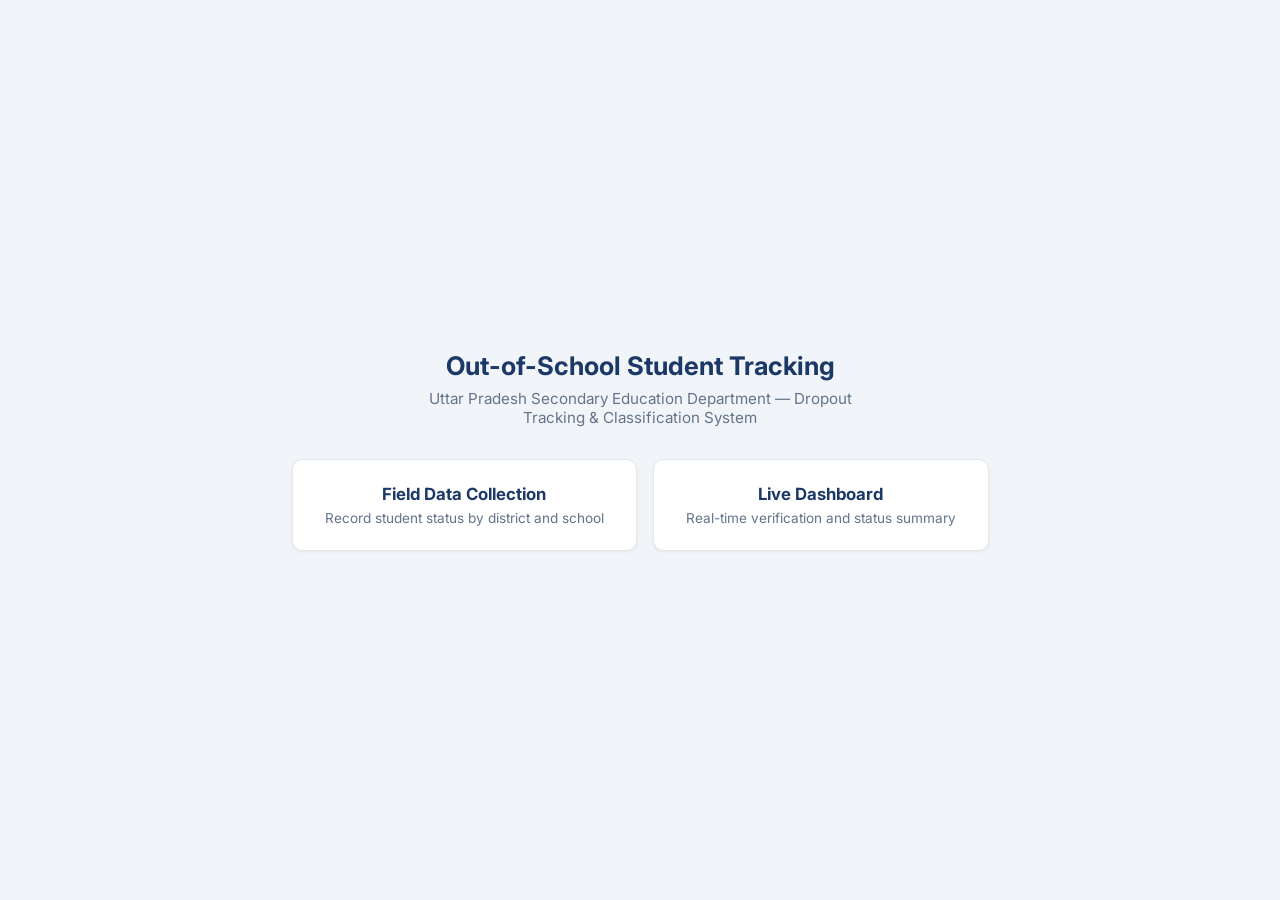
<file: index.html>
<!DOCTYPE html>
<html lang="en">
<head>
  <meta charset="UTF-8">
  <meta name="viewport" content="width=device-width, initial-scale=1.0">
  <title>Out-of-School Student Tracking — UP Education Dept.</title>
  <link rel="preconnect" href="https://fonts.googleapis.com">
  <link rel="preconnect" href="https://fonts.gstatic.com" crossorigin>
  <link href="https://fonts.googleapis.com/css2?family=Inter:wght@400;500;600;700&display=swap" rel="stylesheet">
  <style>
    :root {
      --navy: #1c3866; --navy-dark: #142845; --bg: #f1f5f9; --card: #ffffff;
      --border: rgba(15,23,42,0.1); --text: #0f172a; --muted: #64748b;
    }
    * { box-sizing: border-box; margin: 0; padding: 0; }
    body {
      font-family: 'Inter', system-ui, -apple-system, sans-serif;
      background: var(--bg); color: var(--text);
      min-height: 100vh; display: flex; flex-direction: column;
      align-items: center; justify-content: center; padding: 24px;
      text-align: center;
    }
    h1 { font-size: 1.6rem; color: var(--navy); margin-bottom: 8px; }
    p.sub { color: var(--muted); font-size: 0.95rem; max-width: 480px; margin-bottom: 32px; }
    .links { display: flex; gap: 16px; flex-wrap: wrap; justify-content: center; }
    .link-card {
      background: var(--card); border: 1px solid var(--border); border-radius: 10px;
      padding: 24px 32px; min-width: 200px; text-decoration: none; color: var(--text);
      box-shadow: 0 1px 3px rgba(15,23,42,0.06); transition: transform 0.15s, box-shadow 0.15s;
    }
    .link-card:hover { transform: translateY(-2px); box-shadow: 0 4px 12px rgba(15,23,42,0.1); }
    .link-card .title { font-weight: 700; color: var(--navy); font-size: 1.05rem; margin-bottom: 6px; }
    .link-card .desc { font-size: 0.85rem; color: var(--muted); }
  </style>
</head>
<body>
  <h1>Out-of-School Student Tracking</h1>
  <p class="sub">Uttar Pradesh Secondary Education Department — Dropout Tracking & Classification System</p>
  <div class="links">
    <a class="link-card" href="/collect/">
      <div class="title">Field Data Collection</div>
      <div class="desc">Record student status by district and school</div>
    </a>
    <a class="link-card" href="/dashboard/">
      <div class="title">Live Dashboard</div>
      <div class="desc">Real-time verification and status summary</div>
    </a>
  </div>
</body>
</html>
</file>
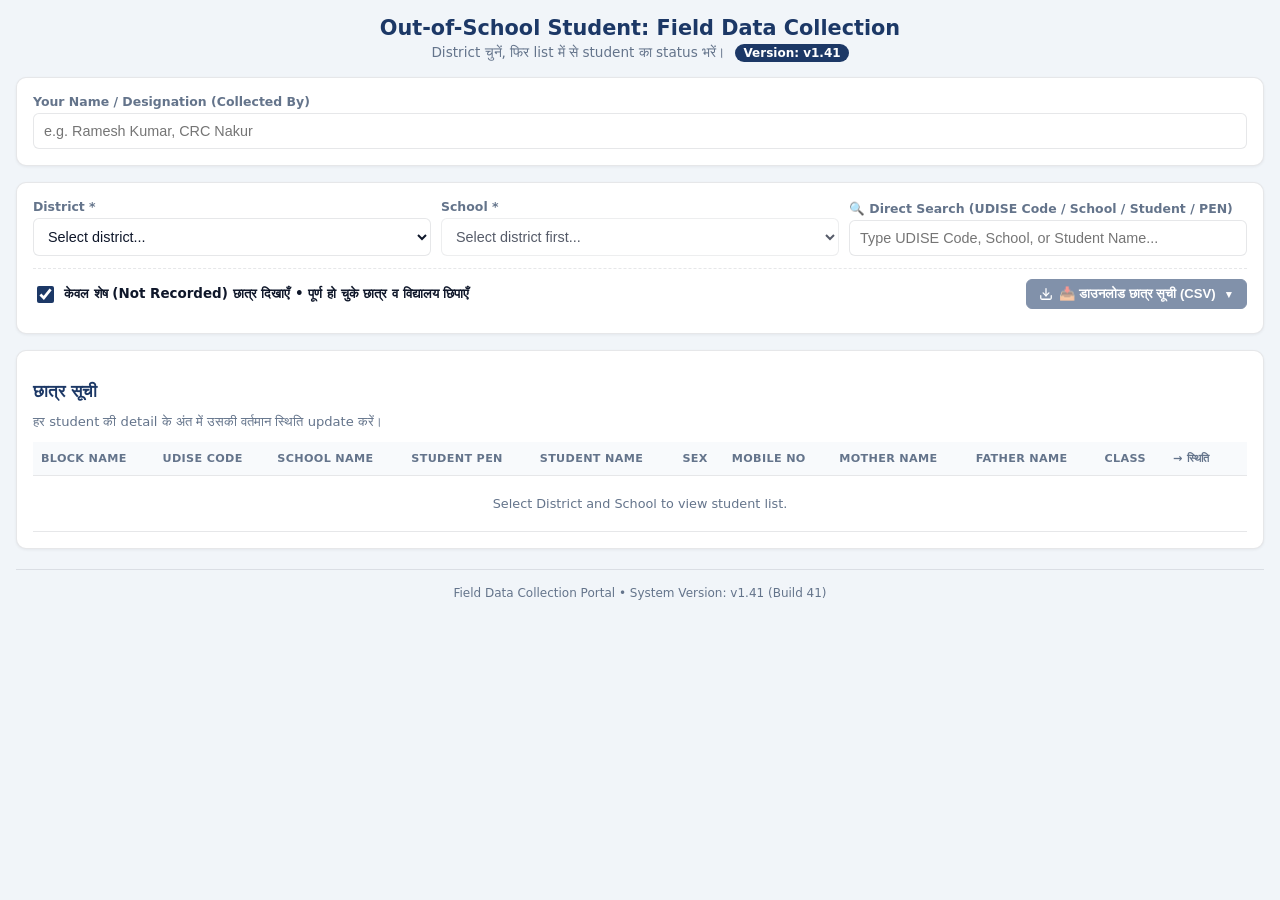
<file: collect/index.html>
<!DOCTYPE html>
<html lang="en">
<head>
  <meta charset="UTF-8">
  <meta name="viewport" content="width=device-width, initial-scale=1.0">
  <title>Field Data Collection (v1.38)</title>
  <style>
    :root {
      --navy: #1c3866; --navy-dark: #142845; --green: #16a34a; --red: #dc2626;
      --orange: #ea580c; --gray: #64748b; --bg: #f1f5f9; --card: #ffffff;
      --border: rgba(15,23,42,0.1); --text: #0f172a; --muted: #64748b;
    }
    * { box-sizing: border-box; }
    body {
      font-family: system-ui, -apple-system, 'Segoe UI', sans-serif;
      background: var(--bg); color: var(--text); margin: 0; padding: 16px;
    }
    .page-header { text-align: center; margin-bottom: 16px; }
    .table-title { font-size: 1.05rem; font-weight: 700; color: var(--navy); margin-bottom: 4px; }
    .table-instruction { font-size: 0.82rem; color: var(--muted); margin-bottom: 12px; }
    h1 { font-size: 1.3rem; margin: 0 0 4px; color: var(--navy); }
    p.sub { color: var(--muted); margin: 0; font-size: 0.85rem; }

    .card {
      background: var(--card); border: 1px solid var(--border); border-radius: 10px;
      padding: 16px; margin-bottom: 16px; box-shadow: 0 1px 3px rgba(15,23,42,0.06);
    }
    .filters { display: flex; flex-wrap: wrap; gap: 10px; align-items: flex-end; }
    .field { display: flex; flex-direction: column; gap: 4px; flex: 1; min-width: 160px; }
    .field label { font-size: 0.78rem; font-weight: 600; color: var(--muted); }
    select, input[type=text], textarea {
      padding: 9px 10px; border: 1px solid var(--border); border-radius: 6px;
      font-size: 0.9rem; background: #fff; color: var(--text); width: 100%;
    }
    button {
      padding: 9px 16px; border: none; border-radius: 6px; font-size: 0.85rem;
      font-weight: 600; cursor: pointer; background: var(--navy); color: #fff;
    }
    button:hover { background: var(--navy-dark); }
    button.secondary { background: #e2e8f0; color: var(--text); }
    button.secondary:hover { background: #cbd5e1; }
    button:disabled { opacity: 0.5; cursor: not-allowed; }
    .btn-spinner {
      display: inline-block; width: 13px; height: 13px; margin-right: 6px;
      border: 2px solid rgba(255,255,255,0.4); border-top-color: #fff;
      border-radius: 50%; vertical-align: -2px;
      animation: spin 0.7s linear infinite;
    }
    @keyframes spin { to { transform: rotate(360deg); } }
    #saveBtn.success { background: var(--green); }

    table { width: 100%; border-collapse: collapse; font-size: 0.8rem; white-space: nowrap; }
    .col-school {
      max-width: 160px; overflow: hidden; text-overflow: ellipsis; white-space: nowrap;
    }
    td.col-school { max-width: 160px; overflow: hidden; text-overflow: ellipsis; white-space: nowrap; }
    thead th {
      text-align: left; padding: 10px 8px; background: #f8fafc; color: var(--muted);
      border-bottom: 1px solid var(--border); position: sticky; top: 0;
      font-size: 0.7rem; text-transform: uppercase; letter-spacing: 0.03em;
    }
    tbody td { padding: 9px 8px; border-bottom: 1px solid var(--border); vertical-align: middle; }
    tbody tr:hover td { background: #f8fafc; }
    .table-wrap { overflow-x: auto; max-height: 65vh; overflow-y: auto; }

    .badge { display: inline-block; padding: 3px 8px; border-radius: 4px; font-size: 0.72rem; font-weight: 600; }
    .badge-studying { background: rgba(22,163,74,0.12); color: #15803d; }
    .badge-notstudying { background: rgba(234,88,12,0.12); color: #c2410c; }
    .badge-deceased { background: rgba(220,38,38,0.12); color: #b91c1c; }
    .badge-none { background: rgba(100,116,139,0.12); color: #475569; }

    #status { font-size: 0.85rem; color: var(--muted); margin-top: 8px; }
    #status.error { color: var(--red); }

    #overlay {
      display: none; position: fixed; inset: 0; background: rgba(15,23,42,0.55);
      align-items: center; justify-content: center; z-index: 50; padding: 16px;
    }
    #overlay.show { display: flex; }
    #modal {
      background: #fff; border-radius: 10px; padding: 20px; width: 100%; max-width: 440px;
      max-height: 90vh; overflow-y: auto;
    }
    #modal h2 { font-size: 1.05rem; margin: 0 0 2px; }
    #modal .student-meta { font-size: 0.8rem; color: var(--muted); margin-bottom: 14px; }
    .q-group { margin-bottom: 14px; }
    .q-group > label.qlabel { display: block; font-size: 0.85rem; font-weight: 600; margin-bottom: 6px; }
    .radio-row { display: flex; flex-wrap: wrap; gap: 8px; }
    .radio-opt {
      border: 1px solid var(--border); border-radius: 6px; padding: 7px 12px;
      font-size: 0.82rem; cursor: pointer; user-select: none;
    }
    .radio-opt.selected { background: var(--navy); color: #fff; border-color: var(--navy); }
    .hidden { display: none !important; }
    .modal-actions { display: flex; gap: 8px; justify-content: flex-end; margin-top: 16px; }
    #modalError { color: var(--red); font-size: 0.8rem; margin-top: 6px; }

    #loadingOverlay {
      position: fixed; inset: 0; background: var(--bg); display: flex;
      flex-direction: column; align-items: center; justify-content: center; z-index: 100;
      gap: 12px; font-size: 0.95rem; color: var(--muted);
    }
    .spinner {
      width: 32px; height: 32px; border: 3px solid var(--border); border-top-color: var(--navy);
      border-radius: 50%; animation: spin 0.8s linear infinite;
    }
    @keyframes spin { to { transform: rotate(360deg); } }

    /* Save Loader & Success Modal Overlays */
    .popup-overlay {
      position: fixed; inset: 0; background: rgba(15,23,42,0.6); backdrop-filter: blur(3px);
      display: flex; align-items: center; justify-content: center; z-index: 200; padding: 16px;
    }
    .popup-card {
      background: #ffffff; border-radius: 14px; padding: 28px 24px; text-align: center;
      width: 100%; max-width: 360px; box-shadow: 0 10px 30px rgba(0,0,0,0.22);
      animation: popIn 0.25s cubic-bezier(0.175, 0.885, 0.32, 1.275);
    }
    @keyframes popIn {
      from { transform: scale(0.85); opacity: 0; }
      to { transform: scale(1); opacity: 1; }
    }
    .spinner-large {
      width: 46px; height: 46px; border: 4px solid #e2e8f0; border-top-color: var(--navy);
      border-radius: 50%; animation: spin 0.8s linear infinite; margin: 0 auto 16px;
    }
    .success-icon-wrap {
      width: 56px; height: 56px; background: rgba(22, 163, 74, 0.12); border-radius: 50%;
      display: flex; align-items: center; justify-content: center; margin: 0 auto 14px;
    }
    .checkmark-svg { width: 36px; height: 36px; stroke-width: 3; stroke: #16a34a; stroke-linecap: round; stroke-linejoin: round; }
    .checkmark-circle { stroke: #16a34a; stroke-width: 3; stroke-dasharray: 166; stroke-dashoffset: 166; animation: stroke 0.4s cubic-bezier(0.65, 0, 0.45, 1) forwards; }
    .checkmark-check { transform-origin: 50% 50%; stroke-dasharray: 48; stroke-dashoffset: 48; animation: stroke 0.3s cubic-bezier(0.65, 0, 0.45, 1) 0.3s forwards; }
    @keyframes stroke { 100% { stroke-dashoffset: 0; } }
    .popup-card h3 { font-size: 1.15rem; color: var(--navy); margin-bottom: 6px; font-weight: 700; }
    .popup-card p { font-size: 0.88rem; color: var(--muted); margin-bottom: 20px; line-height: 1.4; }
    .popup-btn {
      width: 100%; padding: 10px 16px; font-weight: 600; background: var(--green); color: #fff;
      border: none; border-radius: 8px; font-size: 0.9rem; cursor: pointer; transition: background 0.15s;
    }
    .popup-btn:hover { background: #15803d; }
  </style>
</head>
<body>

  <div id="loadingOverlay">
    <div class="spinner"></div>
    <div id="loadingText">Loading student list (one-time load, then instant)…</div>
  </div>

  <div class="page-header">
    <h1>Out-of-School Student: Field Data Collection</h1>
    <p class="sub">District चुनें, फिर list में से student का status भरें। <span class="badge-v136" style="background:#1c3866;color:#fff;font-size:0.75rem;font-weight:700;padding:2px 8px;border-radius:10px;margin-left:6px;">Version: v1.41</span><span id="pendingBadge" onclick="manualSyncPending()" style="display:none; background:#d97706; color:#fff; font-size:0.75rem; font-weight:700; padding:2px 10px; border-radius:10px; margin-left:6px; cursor:pointer;" title="Click to sync with Google Sheet now"></span></p>
  </div>

  <div class="card">
    <div class="filters">
      <div class="field">
        <label>Your Name / Designation (Collected By)</label>
        <input type="text" id="collectedBy" placeholder="e.g. Ramesh Kumar, CRC Nakur">
      </div>
    </div>
  </div>

  <div class="card">
    <div class="filters">
      <div class="field">
        <label>District *</label>
        <select id="districtSelect"><option value="">Loading...</option></select>
      </div>
      <div class="field">
        <label>School *</label>
        <select id="schoolSelect" disabled><option value="">Select district first...</option></select>
      </div>
      <div class="field" style="min-width: 240px;">
        <label>🔍 Direct Search (UDISE Code / School / Student / PEN)</label>
        <input type="text" id="quickSearchInput" placeholder="Type UDISE Code, School, or Student Name..." disabled>
      </div>
    </div>
    <div style="margin-top: 12px; padding-top: 10px; border-top: 1px dashed var(--border); display: flex; flex-wrap: wrap; align-items: center; justify-content: space-between; gap: 10px;">
      <label style="display: inline-flex; align-items: center; gap: 7px; font-size: 0.84rem; font-weight: 600; cursor: pointer; user-select: none;">
        <input type="checkbox" id="chkHideCompleted" checked style="width: 17px; height: 17px; accent-color: var(--navy); cursor: pointer;">
        <span>केवल शेष (Not Recorded) छात्र दिखाएँ &bull; पूर्ण हो चुके छात्र व विद्यालय छिपाएँ</span>
      </label>
      <div style="display: flex; align-items: center; gap: 12px; flex-wrap: wrap;">
        <div id="filterCounts" style="font-size: 0.78rem; color: var(--muted); font-weight: 600;"></div>
        <div class="download-dropdown" style="position: relative; display: inline-block;">
          <button type="button" id="btnDownload" onclick="toggleDownloadMenu(event)" disabled style="display: inline-flex; align-items: center; gap: 6px; padding: 6px 12px; font-size: 0.82rem; font-weight: 600; color: #fff; background: var(--navy); border: 1px solid var(--navy); border-radius: 6px; cursor: not-allowed; opacity: 0.55; transition: all 0.2s;" title="Select a district first to download student list">
            <svg width="14" height="14" viewBox="0 0 24 24" fill="none" stroke="currentColor" stroke-width="2.2" stroke-linecap="round" stroke-linejoin="round"><path d="M21 15v4a2 2 0 0 1-2 2H5a2 2 0 0 1-2-2v-4"></path><polyline points="7 10 12 15 17 10"></polyline><line x1="12" y1="15" x2="12" y2="3"></line></svg>
            <span>📥 डाउनलोड छात्र सूची (CSV)</span>
            <span style="font-size: 0.65rem; margin-left: 2px;">▼</span>
          </button>
          <div id="downloadMenu" style="display: none; position: absolute; right: 0; top: 100%; margin-top: 4px; background: #fff; border: 1px solid var(--border); border-radius: 8px; box-shadow: 0 10px 25px rgba(0,0,0,0.15); z-index: 100; min-width: 260px; overflow: hidden; padding: 4px 0;">
            <div onclick="downloadStudentsCsv('all')" style="padding: 10px 14px; font-size: 0.82rem; cursor: pointer; display: flex; align-items: center; gap: 10px; color: var(--text); transition: background 0.15s;" onmouseover="this.style.background='#f1f5f9'" onmouseout="this.style.background='transparent'">
              <span style="font-size: 1.1rem;">📑</span>
              <div>
                <div style="font-weight: 600;">सभी छात्र (All Students)</div>
                <div style="font-size: 0.7rem; color: var(--muted);">शेष (Pending) और पूर्ण (Completed) सभी रिकॉर्ड्स</div>
              </div>
            </div>
            <div onclick="downloadStudentsCsv('pending')" style="padding: 10px 14px; font-size: 0.82rem; cursor: pointer; display: flex; align-items: center; gap: 10px; color: var(--text); border-top: 1px solid #f1f5f9; transition: background 0.15s;" onmouseover="this.style.background='#f1f5f9'" onmouseout="this.style.background='transparent'">
              <span style="font-size: 1.1rem;">⏳</span>
              <div>
                <div style="font-weight: 600; color: #b45309;">केवल शेष छात्र (Pending Only)</div>
                <div style="font-size: 0.7rem; color: var(--muted);">जिनका अभी सर्वे नहीं हुआ है</div>
              </div>
            </div>
            <div onclick="downloadStudentsCsv('completed')" style="padding: 10px 14px; font-size: 0.82rem; cursor: pointer; display: flex; align-items: center; gap: 10px; color: var(--text); border-top: 1px solid #f1f5f9; transition: background 0.15s;" onmouseover="this.style.background='#f1f5f9'" onmouseout="this.style.background='transparent'">
              <span style="font-size: 1.1rem;">✅</span>
              <div>
                <div style="font-weight: 600; color: #15803d;">केवल पूर्ण छात्र (Completed Only)</div>
                <div style="font-size: 0.7rem; color: var(--muted);">जिनका सर्वे पूरा हो चुका है</div>
              </div>
            </div>
          </div>
        </div>
      </div>
    </div>
    <div id="status"></div>
  </div>

  <div class="card">
    <h2 class="table-title">छात्र सूची</h2>
    <p class="table-instruction">हर student की detail के अंत में उसकी वर्तमान स्थिति update करें।</p>
    <div class="table-wrap">
      <table>
        <thead>
          <tr>
            <th>Block Name</th><th>UDISE Code</th><th class="col-school">School Name</th>
            <th>Student PEN</th><th>Student Name</th><th>Sex</th><th>Mobile No</th>
            <th>Mother Name</th><th>Father Name</th>
            <th>Class</th>
            <th>→ स्थिति</th><th></th>
          </tr>
        </thead>
        <tbody id="tbody">
          <tr><td colspan="12" style="color:var(--muted);padding:20px;text-align:center;">Select District and School to view student list.</td></tr>
        </tbody>
      </table>
    </div>
  </div>

  <div id="overlay">
    <div id="modal">
      <h2 id="modalName"></h2>
      <div class="student-meta" id="modalMeta"></div>

      <div class="q-group">
        <label class="qlabel">क्या छात्र वर्तमान में पढ़ रहा है?</label>
        <div class="radio-row" id="q1">
          <div class="radio-opt" data-value="Studying">पढ़ रहा है</div>
          <div class="radio-opt" data-value="Not Studying">नहीं पढ़ रहा है</div>
        </div>
      </div>

      <div class="q-group hidden" id="q2group">
        <label class="qlabel">क्या छात्र आगे पढ़ने के लिए इच्छुक है?</label>
        <div class="radio-row" id="q2">
          <div class="radio-opt" data-value="Yes">हाँ</div>
          <div class="radio-opt" data-value="No">नहीं</div>
        </div>
      </div>

      <div class="q-group hidden" id="q3group">
        <label class="qlabel">अध्ययन का माध्यम</label>
        <div class="radio-row" id="q3">
          <div class="radio-opt" data-value="Regular">नियमित विद्यालय (Regular)</div>
          <div class="radio-opt" data-value="NIOS">NIOS (मुक्त विद्यालय)</div>
        </div>
      </div>

      <div class="q-group hidden" id="targetClassGroup">
        <label class="qlabel">किस कक्षा में प्रवेश लेना चाहते हैं? *</label>
        <div class="radio-row" id="targetClassRadios">
          <div class="radio-opt" data-value="9">कक्षा 9</div>
          <div class="radio-opt" data-value="10">कक्षा 10</div>
          <div class="radio-opt" data-value="11">कक्षा 11</div>
          <div class="radio-opt" data-value="12">कक्षा 12</div>
        </div>
      </div>

      <div class="q-group hidden" id="dobGroup">
        <label class="qlabel">छात्र की जन्म तिथि (DOB) <span style="font-size:0.78rem;font-weight:normal;color:var(--muted);">(वैकल्पिक / यदि उपलब्ध हो)</span></label>
        <input type="date" id="studentDob" style="width: 100%; padding: 8px 10px; border: 1px solid var(--border); border-radius: 6px; font-size: 0.88rem; box-sizing: border-box; background: #fff;">
      </div>

      <div class="q-group hidden" id="aadhaarGroup">
        <label class="qlabel">छात्र का आधार नंबर <span style="font-size:0.78rem;font-weight:normal;color:var(--muted);">(वैकल्पिक / यदि उपलब्ध हो)</span></label>
        <input type="text" id="studentAadhaar" maxlength="12" placeholder="12 अंकों का आधार नंबर (वैकल्पिक)" style="width: 100%; padding: 8px 10px; border: 1px solid var(--border); border-radius: 6px; font-size: 0.88rem; box-sizing: border-box; background: #fff;" oninput="this.value = this.value.replace(/[^0-9]/g, '').slice(0, 12)">
        <div style="font-size:0.75rem; color:var(--muted); margin-top:3px;">यदि आधार उपलब्ध हो तो 12 अंक भरें, अन्यथा खाली छोड़ दें।</div>
      </div>

      <div class="q-group hidden" id="q4group">
        <label class="qlabel">न पढ़ने का कारण</label>
        <select id="reasonSelect">
          <option value="">कारण चुनें...</option>
          <option value="Marriage">विवाह</option>
          <option value="Migrated for Labour/Work">मजदूरी/काम के लिए पलायन</option>
          <option value="Financial Problem">आर्थिक समस्या</option>
          <option value="Household / Domestic Responsibility">घरेलू जिम्मेदारी</option>
          <option value="Health / Medical Reason">स्वास्थ्य/चिकित्सा कारण</option>
          <option value="Admission Not Taken / TC Issue">प्रवेश नहीं लिया / टीसी समस्या</option>
          <option value="Not Interested">रुचि नहीं है</option>
          <option value="Death">मृत्यु हो गई</option>
          <option value="Other">अन्य</option>
        </select>
      </div>

      <div class="q-group">
        <label class="qlabel">टिप्पणी (वैकल्पिक)</label>
        <textarea id="remarksBox" rows="2"></textarea>
      </div>

      <div id="modalError"></div>
      <div class="modal-actions">
        <button class="secondary" onclick="closeModal()">रद्द करें</button>
        <button onclick="saveEntry()" id="saveBtn">सहेजें</button>
      </div>
    </div>
  </div>

  <!-- Saving Loader Screen Overlay -->
  <div id="saveLoaderOverlay" class="popup-overlay hidden">
    <div class="popup-card">
      <div class="spinner-large"></div>
      <h3 id="saveLoaderTitle">सहेजा जा रहा है...</h3>
      <p id="saveLoaderSub">कृपया प्रतीक्षा करें, Google Sheets में डाटा अपडेट हो रहा है</p>
    </div>
  </div>

  <!-- Success Popup Modal Overlay -->
  <div id="successPopupOverlay" class="popup-overlay hidden">
    <div class="popup-card">
      <div class="success-icon-wrap">
        <svg class="checkmark-svg" viewBox="0 0 52 52">
          <circle class="checkmark-circle" cx="26" cy="26" r="23" fill="none"/>
          <path class="checkmark-check" fill="none" d="M14.1 27.2l7.1 7.2 16.7-16.8"/>
        </svg>
      </div>
      <h3 id="successPopupTitle">सफलतापूर्वक सहेजा गया!</h3>
      <p id="successPopupMsg">छात्र का स्टेटस सफलता के साथ अपडेट कर दिया गया है।</p>
      <button class="popup-btn" onclick="closeSuccessPopup()">ठीक है (OK)</button>
    </div>
  </div>

  <footer style="text-align:center;padding:16px;font-size:0.75rem;color:var(--muted);border-top:1px solid var(--border);margin-top:20px;">
    <div>Field Data Collection Portal &bull; System Version: v1.41 (Build 41)</div>
  </footer>

  <script>
    // Bump if the Apps Script deployment is ever recreated (new deployment
    // = new URL). This page's own URL (ooss.dataimpact.in/collect/) never
    // changes for field coordinators even if this does.
    const API_URL = 'https://script.google.com/macros/s/AKfycbw8ed5OgXFF4AXphe6qQumKq0htcOeY4D-5L4LNiJcUcDgINrHHwDenNE06LQ-IRdMi5Q/exec';

    let districtCache = {};         // district -> array of student records
    let currentDistrictStudents = []; // all students for selected district
    let currentStudents = [];       // filtered view for current school selection
    let activeStudent = null;
    let answers = { currentStatus: '', willing: '', mode: '', targetClass: '', reason: '' };

    function setStatus(msg, cls) {
      const el = document.getElementById('status');
      el.textContent = msg || '';
      el.className = cls || '';
    }

    // Pending Queue for offline/failed submissions
    function getPendingQueue() {
      try {
        return JSON.parse(localStorage.getItem('pending_submissions') || '[]');
      } catch (e) {
        return [];
      }
    }

    function savePendingQueue(queue) {
      try {
        localStorage.setItem('pending_submissions', JSON.stringify(queue));
      } catch (e) {}
    }

    function enqueuePendingSubmission(payload) {
      const queue = getPendingQueue();
      const existingIdx = queue.findIndex(item => item.pen === payload.pen);
      if (existingIdx >= 0) {
        queue[existingIdx] = payload;
      } else {
        queue.push(payload);
      }
      savePendingQueue(queue);
      updatePendingBadge();
    }

    function updatePendingBadge() {
      const queue = getPendingQueue();
      const badgeEl = document.getElementById('pendingBadge');
      if (badgeEl) {
        if (queue.length > 0) {
          badgeEl.textContent = `⚠️ ${queue.length} Pending (Click to Sync Now)`;
          badgeEl.style.display = 'inline-block';
        } else {
          badgeEl.style.display = 'none';
        }
      }
    }

    async function manualSyncPending() {
      const queue = getPendingQueue();
      if (!queue.length) {
        alert('All marked students are synced with Google Sheet!');
        return;
      }
      setStatus(`Syncing ${queue.length} pending student(s) to Google Sheet...`, '');
      await syncPendingSubmissions();
      const rem = getPendingQueue();
      if (rem.length === 0) {
        alert('All entries synced successfully to Google Sheet!');
        setStatus('All pending entries saved to Google Sheet successfully!', 'success');
      } else {
        alert(`${rem.length} entries still pending sync. Please ensure backend permissions are active.`);
        setStatus(`Sync failed for ${rem.length} entries. Backend permission needed.`, 'warning');
      }
    }

    let isSyncingPending = false;
    async function syncPendingSubmissions() {
      if (isSyncingPending) return;
      const queue = getPendingQueue();
      if (!queue.length) return;

      isSyncingPending = true;
      const remaining = [];
      for (const payload of queue) {
        try {
          await apiPost('submit', payload);
        } catch (e) {
          remaining.push(payload);
        }
      }
      savePendingQueue(remaining);
      updatePendingBadge();
      isSyncingPending = false;
    }

    setInterval(syncPendingSubmissions, 15000);

    // Apps Script Web Apps occasionally return an HTML "access denied"/
    // sign-in interstitial instead of JSON for no clear reason — a retry
    // almost always succeeds. Wrap every call in a few retries with a
    // short backoff before actually surfacing an error to the user.
    async function fetchJsonWithRetry(url, options, retries) {
      retries = retries === undefined ? 2 : retries;
      let lastErr;
      for (let attempt = 0; attempt <= retries; attempt++) {
        try {
          const res = await fetch(url, options);
          const text = await res.text();
          let body;
          try {
            body = JSON.parse(text);
          } catch (e) {
            throw new Error('Server returned auth HTML page (Permission error)');
          }
          if (!body.ok) throw new Error(body.error || 'Request failed');
          return body;
        } catch (err) {
          lastErr = err;
          if (attempt < retries) await new Promise(r => setTimeout(r, 400 * Math.pow(2, attempt)));
        }
      }
      throw lastErr;
    }

    async function apiPost(action, payload) {
      return fetchJsonWithRetry(API_URL, {
        method: 'POST',
        headers: { 'Content-Type': 'text/plain;charset=utf-8' }, // avoids CORS preflight
        body: JSON.stringify({ action, payload }),
      });
    }

    const ALL_DISTRICTS = [
      "AGRA", "ALIGARH", "AMBEDKAR NAGAR", "AMETHI - CSM NAGAR", "AURAIYA", "AZAMGARH",
      "BAGHPAT", "BAHRAICH", "BALLIA", "BALRAMPUR", "BANDA", "BARABANKI", "BAREILLY",
      "BASTI", "BHADOI", "BIJNOR", "BUDAUN", "BULANDSHAHR", "CHANDAULI", "CHITRAKOOT",
      "DEORIA", "ETAH", "ETAWAH", "FAIZABAD", "FARRUKHABAD", "FATEHPUR", "FIROZABAD",
      "GAUTAM BUDDHA NAGAR", "GHAZIABAD", "GHAZIPUR", "GONDA", "GORAKHPUR",
      "HAMIRPUR (U.P.)", "HAPUR (PANCHSHEEL NAGAR)", "HARDOI", "HATHRAS", "JALAUN",
      "JAUNPUR", "JHANSI", "JYOTIBA PHULE NAGAR (AMROHA)", "KANNAUJ", "KANPUR DEHAT",
      "KANPUR NAGAR", "KASGANJ", "KAUSHAMBI", "KHERI", "KUSHINAGAR", "LALITPUR",
      "LUCKNOW", "MAHARAJGANJ", "MAHOBA", "MAINPURI", "MATHURA", "MAU", "MEERUT",
      "MIRZAPUR", "MORADABAD", "MUZAFFARNAGAR", "PILIBHIT", "PRATAPGARH", "PRAYAGRAJ",
      "RAE BARELI", "RAMPUR", "SAHARANPUR", "SAMBHAL (BHIM NAGAR)", "SANT KABIR NAGAR",
      "SHAHJAHANPUR", "SHAMLI (PRABUDH NAGAR)", "SHRAWASTI", "SIDDHARTHNAGAR",
      "SITAPUR", "SONBHADRA", "SULTANPUR", "UNNAO", "VARANASI"
    ];

    document.addEventListener('DOMContentLoaded', () => {
      document.getElementById('districtSelect').innerHTML =
        '<option value="">Select district...</option>' +
        ALL_DISTRICTS.map(d => `<option value="${escapeHtml(d)}">${escapeHtml(d)}</option>`).join('');

      document.getElementById('loadingOverlay').style.display = 'none';
      updatePendingBadge();

      fetchJsonWithRetry(API_URL + '?action=districts').then(body => {
        if (body.ok && Array.isArray(body.data) && body.data.length > 0) {
          const sel = document.getElementById('districtSelect');
          const currentVal = sel.value;
          sel.innerHTML =
            '<option value="">Select district...</option>' +
            body.data.map(d => `<option value="${escapeHtml(d)}">${escapeHtml(d)}</option>`).join('');
          if (currentVal) sel.value = currentVal;
        }
      }).catch(() => {});
    });

    let districtDataCache = {};  // district -> array of all student objects in district
    let currentRequestToken = 0;

    function applyPendingQueueToStudents(studentsList) {
      if (!Array.isArray(studentsList) || studentsList.length === 0) return;
      const queue = getPendingQueue();
      if (!queue || queue.length === 0) return;

      const queueMap = new Map();
      queue.forEach(item => {
        if (item.pen) queueMap.set(String(item.pen).trim(), item);
      });

      studentsList.forEach(s => {
        const penStr = String(s.pen || '').trim();
        if (queueMap.has(penStr)) {
          const pending = queueMap.get(penStr);
          s.currentStatus = pending.currentStatus || s.currentStatus || '';
          s.willing = pending.willing || s.willing || '';
          const isWilling = (s.currentStatus === 'Not Studying' && s.willing === 'Yes');
          s.mode = isWilling ? (pending.mode || s.mode || '') : '';
          s.targetClass = isWilling ? (pending.targetClass || pending.eligibleClass || s.targetClass || '') : '';
          s.eligibleClass = s.targetClass;
          s.dob = isWilling ? (pending.dob || s.dob || '') : '';
          s.aadhaar = isWilling ? (pending.aadhaar || s.aadhaar || '') : '';
          s.reason = (s.currentStatus === 'Not Studying' && s.willing === 'No') ? (pending.reason || s.reason || '') : '';
        }
      });
    }

    async function loadDistrictData(district) {
      if (districtDataCache[district]) {
        applyPendingQueueToStudents(districtDataCache[district]);
        return districtDataCache[district];
      }

      let students = [];

      // 1. Fetch live student list from Apps Script API (contains live status from Field Data Collection sheet)
      try {
        const body = await fetchJsonWithRetry(API_URL + '?action=students&district=' + encodeURIComponent(district));
        if (body && body.ok && Array.isArray(body.data) && body.data.length > 0) {
          students = body.data;
        }
      } catch (e) {
        console.warn('Apps Script API fetch error, trying static CDN file fallback:', e);
      }

      // 2. Fallback to static CDN file if Apps Script API fetch fails/offline
      if (!students || students.length === 0) {
        try {
          const res = await fetch(`data/${encodeURIComponent(district)}.json`);
          if (res.ok) {
            students = await res.json();
          }
        } catch (e) {
          console.error('Static CDN fetch error:', e);
        }
      }

      // 3. Apply any un-synced entries saved locally in browser storage queue
      applyPendingQueueToStudents(students);

      if (students && students.length > 0) {
        // Only retain eligibleClass if student is confirmed Not Studying and Willing to resume studies!
        students.forEach(s => {
          const isWilling = (s.currentStatus === 'Not Studying' && s.willing === 'Yes');
          if (!isWilling) {
            s.eligibleClass = '';
            s.targetClass = '';
          } else {
            s.targetClass = s.targetClass || s.eligibleClass || '';
            s.eligibleClass = s.targetClass;
          }
        });
        districtDataCache[district] = students;
      }
      return students;
    }

    let displayedStudents = [];

    function isStudentRecorded(s) {
      if (!s) return false;
      const st = (s.currentStatus || '').trim();
      const r = (s.reason || '').trim();
      if (r === 'Death') return true;
      if (st === 'Studying' || st === 'Not Studying' || st === 'Verified' || st === 'Admitted') {
        return true;
      }
      return false;
    }

    function updateCountsDisplay() {
      const filterCounts = document.getElementById('filterCounts');
      const btnDownload = document.getElementById('btnDownload');
      const district = document.getElementById('districtSelect')?.value;
      if (!district || !districtDataCache[district]) {
        if (filterCounts) filterCounts.innerHTML = '';
        if (btnDownload) {
          btnDownload.disabled = true;
          btnDownload.style.opacity = '0.55';
          btnDownload.style.cursor = 'not-allowed';
          btnDownload.title = 'Select a district first to download student list';
        }
        return;
      }
      const all = districtDataCache[district];
      const total = all.length;
      const pending = all.filter(s => !isStudentRecorded(s)).length;
      const completed = total - pending;
      const pct = total > 0 ? Math.round((completed / total) * 100) : 0;
      if (filterCounts) {
        filterCounts.innerHTML = `<span style="color:var(--orange);">शेष (Not Recorded): <strong>${pending}</strong></span> &bull; <span style="color:var(--green);">पूर्ण: <strong>${completed}</strong> (${pct}%)</span> &bull; कुल: <strong>${total}</strong>`;
      }
      if (btnDownload) {
        btnDownload.disabled = false;
        btnDownload.style.opacity = '1';
        btnDownload.style.cursor = 'pointer';
        btnDownload.title = `Click to download students of ${district}`;
      }
    }

    function updateSchoolDropdown(district, selectedSchoolToKeep = null) {
      if (!district || !districtDataCache[district]) return;
      const students = districtDataCache[district];
      const hideCompleted = document.getElementById('chkHideCompleted')?.checked;
      const schoolSel = document.getElementById('schoolSelect');

      // Compute stats per school
      const schoolMap = new Map();
      students.forEach(s => {
        const schoolName = (s.school || '').trim();
        const udiseCode = (s.udise || '').trim();
        const blockName = (s.block || '').trim();
        if (!schoolName) return;
        const key = udiseCode || schoolName;
        if (!schoolMap.has(key)) {
          schoolMap.set(key, { udise: udiseCode, school: schoolName, block: blockName, total: 0, pending: 0 });
        }
        const item = schoolMap.get(key);
        item.total++;
        if (!isStudentRecorded(s)) {
          item.pending++;
        }
      });

      const allSchools = Array.from(schoolMap.values()).sort((a, b) => a.school.localeCompare(b.school));
      const totalPendingInDistrict = students.filter(s => !isStudentRecorded(s)).length;
      const totalInDistrict = students.length;

      // Filter visible schools (exclude schools where all students are marked if hideCompleted is checked)
      const visibleSchools = hideCompleted
        ? allSchools.filter(s => s.pending > 0)
        : allSchools;

      const currentVal = selectedSchoolToKeep !== null ? selectedSchoolToKeep : schoolSel.value;

      if (visibleSchools.length === 0) {
        if (totalPendingInDistrict === 0) {
          schoolSel.innerHTML = '<option value="">-- 🎉 All schools completed in district! --</option>';
          setStatus(`🎉 बधाई! ${escapeHtml(district)} जनपद के सभी ${totalInDistrict} छात्रों का विवरण पूर्ण हो चुका है। कोई छात्र शेष नहीं है।`, 'success');
        } else {
          schoolSel.innerHTML = '<option value="">No schools with pending students</option>';
        }
        schoolSel.disabled = true;
        updateCountsDisplay();
        return;
      }

      let opts = '<option value="">Select school...</option>';
      if (hideCompleted) {
        opts += `<option value="__ALL__">-- All schools in district (${totalPendingInDistrict} शेष छात्र) --</option>`;
      } else {
        opts += `<option value="__ALL__">-- All schools in district (${totalPendingInDistrict}/${totalInDistrict} शेष छात्र) --</option>`;
      }

      visibleSchools.forEach(s => {
        const label = s.udise ? `${escapeHtml(s.udise)} — ${escapeHtml(s.school)}` : escapeHtml(s.school);
        const countInfo = hideCompleted ? ` (${s.pending} शेष)` : ` (${s.pending}/${s.total} शेष)`;
        const blockInfo = s.block ? ` [${escapeHtml(s.block)}]` : '';
        opts += `<option value="${escapeHtml(s.udise || s.school)}">${label}${countInfo}${blockInfo}</option>`;
      });

      schoolSel.innerHTML = opts;
      schoolSel.disabled = false;

      // Maintain selection if still visible
      const isStillVisible = visibleSchools.some(s => (s.udise || s.school) === currentVal) || currentVal === '__ALL__';
      if (currentVal && isStillVisible) {
        schoolSel.value = currentVal;
      } else if (currentVal && !isStillVisible && currentVal !== '') {
        // School was fully completed and is now hidden!
        schoolSel.value = '';
        currentStudents = [];
        renderTablePrompt('✓ इस विद्यालय के सभी छात्र पूर्ण हो चुके हैं और यह विद्यालय सूची से छिपा दिया गया है। कृपया अगला विद्यालय चुनें।');
        setStatus('✓ चयनित विद्यालय के सभी छात्र पूर्ण हो चुके हैं। सूची से विद्यालय हटा दिया गया है।', 'success');
      }

      updateCountsDisplay();
    }

    document.getElementById('districtSelect').addEventListener('change', async function () {
      const district = this.value;
      const schoolSel = document.getElementById('schoolSelect');
      const searchInput = document.getElementById('quickSearchInput');

      schoolSel.disabled = true;
      schoolSel.innerHTML = '<option value="">Select school...</option>';
      searchInput.disabled = true;
      searchInput.value = '';

      currentStudents = [];
      renderTablePrompt('District selected. Please select a school or type UDISE Code/Name above.');

      if (!district) {
        setStatus('', '');
        updateCountsDisplay();
        return;
      }

      const requestToken = ++currentRequestToken;
      setStatus(`Loading schools list for ${district}...`, 'loading');

      try {
        const students = await loadDistrictData(district);

        if (requestToken !== currentRequestToken) return;

        updateSchoolDropdown(district);
        searchInput.disabled = false;

        const hideCompleted = document.getElementById('chkHideCompleted')?.checked;
        const pendingCount = students.filter(s => !isStudentRecorded(s)).length;
        if (hideCompleted) {
          setStatus(`${pendingCount} छात्र शेष (Not Recorded) हैं। विद्यालय चुनें या सीधे खोजें।`, '');
        } else {
          setStatus(`${students.length} कुल छात्र मिले (${pendingCount} शेष)। विद्यालय चुनें या खोजें।`, '');
        }
      } catch (err) {
        if (requestToken !== currentRequestToken) return;
        setStatus(`Failed to load schools list for ${district}: ${err.message || err}`, 'error');
      }
    });

    document.getElementById('schoolSelect').addEventListener('change', async function () {
      const district = document.getElementById('districtSelect').value;
      const schoolVal = this.value;
      document.getElementById('quickSearchInput').value = '';

      if (!district || !schoolVal) {
        currentStudents = [];
        renderTablePrompt('Please select a school to view student list.');
        setStatus('', '');
        return;
      }

      const requestToken = ++currentRequestToken;
      const selectedOptionText = this.options[this.selectedIndex]?.text || schoolVal;

      setStatus(`Loading student list for ${selectedOptionText}...`, 'loading');

      try {
        const allDistrictStudents = await loadDistrictData(district);

        if (requestToken !== currentRequestToken) return;

        if (schoolVal === '__ALL__') {
          currentStudents = allDistrictStudents;
        } else {
          currentStudents = allDistrictStudents.filter(s =>
            (s.udise && s.udise === schoolVal) || s.school === schoolVal
          );
        }

        renderTable(currentStudents);
        const visibleCount = displayedStudents.length;
        const hideCompleted = document.getElementById('chkHideCompleted')?.checked;
        if (hideCompleted) {
          setStatus(`${visibleCount} शेष (Not Recorded) छात्र मिले for ${selectedOptionText}.`, '');
        } else {
          setStatus(`${currentStudents.length} छात्र मिले for ${selectedOptionText}.`, '');
        }
      } catch (err) {
        if (requestToken !== currentRequestToken) return;
        renderTableError(`Failed to load student list: ${err.message || err}`, district, schoolVal);
        setStatus('Error loading student list.', 'error');
      }
    });

    // Real-time quick filter / search handler (UDISE Code / School / Student / PEN)
    document.getElementById('quickSearchInput').addEventListener('input', function () {
      const term = this.value.trim().toLowerCase();
      const district = document.getElementById('districtSelect').value;
      const schoolSel = document.getElementById('schoolSelect');

      if (!district || !districtDataCache[district]) return;
      const allDistrictStudents = districtDataCache[district];

      if (!term) {
        const schoolVal = schoolSel.value;
        if (schoolVal === '__ALL__') {
          currentStudents = allDistrictStudents;
        } else if (schoolVal) {
          currentStudents = allDistrictStudents.filter(s =>
            (s.udise && s.udise === schoolVal) || s.school === schoolVal
          );
        } else {
          currentStudents = [];
          renderTablePrompt('Please select a school or type UDISE/Name to view student list.');
          setStatus('', '');
          return;
        }
        renderTable(currentStudents);
        const visibleCount = displayedStudents.length;
        setStatus(`${visibleCount} student(s) found.`, '');
        return;
      }

      // Filter all district students by UDISE, School Name, Student Name, PEN, Father Name, Block
      currentStudents = allDistrictStudents.filter(s =>
        (s.udise && String(s.udise).toLowerCase().includes(term)) ||
        (s.school && String(s.school).toLowerCase().includes(term)) ||
        (s.name && String(s.name).toLowerCase().includes(term)) ||
        (s.pen && String(s.pen).toLowerCase().includes(term)) ||
        (s.father && String(s.father).toLowerCase().includes(term)) ||
        (s.block && String(s.block).toLowerCase().includes(term))
      );

      // Auto-select in schoolSel if UDISE or School exact/unique match
      for (let i = 0; i < schoolSel.options.length; i++) {
        const opt = schoolSel.options[i];
        if (opt.value && opt.value !== '__ALL__') {
          if (opt.value.toLowerCase() === term || opt.text.toLowerCase().includes(term)) {
            schoolSel.value = opt.value;
            break;
          }
        }
      }

      renderTable(currentStudents);
      const visibleCount = displayedStudents.length;
      setStatus(`Filtered ${visibleCount} student(s) matching "${term}".`, '');
    });

    document.getElementById('chkHideCompleted').addEventListener('change', function () {
      const district = document.getElementById('districtSelect').value;
      if (!district || !districtDataCache[district]) return;

      const schoolVal = document.getElementById('schoolSelect').value;
      updateSchoolDropdown(district, schoolVal);

      if (currentStudents && currentStudents.length > 0) {
        renderTable(currentStudents);
      }
    });

    function renderTablePrompt(msg) {
      const tbody = document.getElementById('tbody');
      tbody.innerHTML = `<tr><td colspan="12" style="color:var(--muted);padding:30px;text-align:center;">${escapeHtml(msg)}</td></tr>`;
    }

    function renderTableLoading(msg) {
      const tbody = document.getElementById('tbody');
      tbody.innerHTML = `<tr><td colspan="12" style="color:var(--navy);padding:30px;text-align:center;"><span class="btn-spinner" style="border-top-color:var(--navy);"></span> ${escapeHtml(msg)}</td></tr>`;
    }

    function renderTableError(msg, district, schoolVal) {
      const tbody = document.getElementById('tbody');
      tbody.innerHTML = `<tr><td colspan="12" style="color:var(--red);padding:20px;text-align:center;">${escapeHtml(msg)}<br><br><button type="button" onclick="retryFetch('${escapeHtml(district)}', '${escapeHtml(schoolVal)}')">Re-try</button></td></tr>`;
    }

    function retryFetch(district, schoolVal) {
      delete studentCache[district + '_' + schoolVal];
      document.getElementById('schoolSelect').dispatchEvent(new Event('change'));
    }

    function statusBadge(status, reason) {
      if (reason === 'Death') return '<span class="badge badge-deceased">Death</span>';
      if (status === 'Studying') return '<span class="badge badge-studying">Studying</span>';
      if (status === 'Not Studying') return '<span class="badge badge-notstudying">Not Studying</span>';
      return '<span class="badge badge-none">Not recorded</span>';
    }

    function renderTable(list) {
      const hideCompleted = document.getElementById('chkHideCompleted')?.checked;
      const visible = hideCompleted ? list.filter(s => !isStudentRecorded(s)) : list;
      displayedStudents = visible;

      const tbody = document.getElementById('tbody');
      if (!visible.length) {
        if (hideCompleted && list.length > 0) {
          tbody.innerHTML = '<tr><td colspan="12" style="color:var(--green);padding:30px;text-align:center;font-weight:600;">🎉 इस चयन के सभी छात्र मार्क (अपडेट) हो चुके हैं! कोई छात्र शेष नहीं है।<br><span style="font-size:0.8rem;color:var(--muted);font-weight:normal;">(पहले भरे हुए छात्रों को देखने के लिए ऊपर चेकबॉक्स अनचेक करें)</span></td></tr>';
        } else {
          tbody.innerHTML = '<tr><td colspan="12" style="color:var(--muted);padding:20px;text-align:center;">No students found.</td></tr>';
        }
        updateCountsDisplay();
        return;
      }

      tbody.innerHTML = visible.map((s, i) => `
        <tr>
          <td>${escapeHtml(s.block)}</td>
          <td>${escapeHtml(s.udise)}</td>
          <td class="col-school" title="${escapeHtml(s.school)}">${escapeHtml(s.school)}</td>
          <td>${escapeHtml(s.pen)}</td>
          <td>${escapeHtml(s.name)}</td>
          <td>${escapeHtml(s.sex)}</td>
          <td>${escapeHtml(s.mobile)}</td>
          <td>${escapeHtml(s.mother)}</td>
          <td>${escapeHtml(s.father)}</td>
          <td>
            ${escapeHtml(s.studentClass)}
            ${(s.currentStatus === 'Not Studying' && s.willing === 'Yes' && (s.targetClass || s.eligibleClass)) ? `<div style="font-size:0.7rem;color:var(--navy);font-weight:700;margin-top:2px;">इच्छुक: Cl. ${escapeHtml(s.targetClass || s.eligibleClass)}</div>` : ''}
            ${(s.currentStatus === 'Not Studying' && s.willing === 'Yes' && s.dob) ? `<div style="font-size:0.68rem;color:var(--muted);margin-top:1px;">DOB: ${escapeHtml(s.dob)}</div>` : ''}
          </td>
          <td>${statusBadge(s.currentStatus, s.reason)}</td>
          <td><button onclick="openModal(${i})">वर्तमान स्थिति</button></td>
        </tr>
      `).join('');

      updateCountsDisplay();
    }

    function openModal(index) {
      activeStudent = displayedStudents[index];
      if (!activeStudent) return;
      const isWilling = (activeStudent.currentStatus === 'Not Studying' && activeStudent.willing === 'Yes');
      answers = {
        currentStatus: activeStudent.currentStatus || '',
        willing: activeStudent.willing || '',
        mode: isWilling ? (activeStudent.mode || '') : '',
        targetClass: isWilling ? (activeStudent.targetClass || activeStudent.eligibleClass || '') : '',
        reason: (activeStudent.currentStatus === 'Not Studying' && activeStudent.willing === 'No') ? (activeStudent.reason || '') : '',
      };
      document.getElementById('modalName').textContent = activeStudent.name;
      document.getElementById('modalMeta').textContent =
        `पिता: ${activeStudent.father} | कक्षा: ${activeStudent.studentClass} | PEN: ${activeStudent.pen} | ${activeStudent.school}`;
      document.getElementById('remarksBox').value = '';
      document.getElementById('reasonSelect').value = answers.reason;
      document.getElementById('studentDob').value = isWilling ? (activeStudent.dob || '') : '';
      document.getElementById('studentAadhaar').value = isWilling ? (activeStudent.aadhaar || '') : '';
      const saveBtn = document.getElementById('saveBtn');
      saveBtn.disabled = false;
      saveBtn.classList.remove('success');
      saveBtn.textContent = 'सहेजें';
      document.getElementById('modalError').textContent = '';
      refreshRadios();
      document.getElementById('overlay').classList.add('show');
    }

    function closeModal() {
      document.getElementById('overlay').classList.remove('show');
      document.getElementById('studentDob').value = '';
      document.getElementById('studentAadhaar').value = '';
      activeStudent = null;
    }

    function refreshRadios() {
      setRadioGroup('q1', answers.currentStatus, (val) => {
        answers.currentStatus = val;
        answers.willing = ''; answers.mode = ''; answers.targetClass = ''; answers.reason = '';
        document.getElementById('studentDob').value = '';
        document.getElementById('studentAadhaar').value = '';
        refreshRadios();
      });
      setRadioGroup('q2', answers.willing, (val) => {
        answers.willing = val;
        if (val !== 'Yes') {
          answers.mode = ''; answers.targetClass = '';
          document.getElementById('studentDob').value = '';
          document.getElementById('studentAadhaar').value = '';
        }
        refreshRadios();
      });
      setRadioGroup('q3', answers.mode, (val) => { answers.mode = val; refreshRadios(); });
      setRadioGroup('targetClassRadios', answers.targetClass, (val) => { answers.targetClass = val; refreshRadios(); });

      document.getElementById('q2group').classList.toggle('hidden', answers.currentStatus !== 'Not Studying');
      document.getElementById('q3group').classList.toggle('hidden', answers.willing !== 'Yes');
      document.getElementById('targetClassGroup').classList.toggle('hidden', answers.willing !== 'Yes');
      document.getElementById('dobGroup').classList.toggle('hidden', answers.willing !== 'Yes');
      document.getElementById('aadhaarGroup').classList.toggle('hidden', answers.willing !== 'Yes');
      document.getElementById('q4group').classList.toggle('hidden', answers.willing !== 'No');
    }

    function setRadioGroup(groupId, selectedValue, onPick) {
      const group = document.getElementById(groupId);
      Array.from(group.children).forEach(opt => {
        opt.classList.toggle('selected', opt.dataset.value === selectedValue);
        opt.onclick = () => onPick(opt.dataset.value);
      });
    }

    document.getElementById('reasonSelect').addEventListener('change', function () {
      answers.reason = this.value;
    });

    function showSaveLoader(studentName) {
      document.getElementById('saveLoaderTitle').textContent = `${studentName} के लिए डाटा सहेजा जा रहा है...`;
      document.getElementById('saveLoaderOverlay').classList.remove('hidden');
    }

    function hideSaveLoader() {
      document.getElementById('saveLoaderOverlay').classList.add('hidden');
    }

    let successPopupTimer = null;
    function showSuccessPopup(studentName, isOffline) {
      document.getElementById('successPopupTitle').textContent = `सफलतापूर्वक सहेजा गया!`;
      if (isOffline) {
        document.getElementById('successPopupMsg').textContent = `${studentName} का रिकॉर्ड सहेज लिया गया है (Google Sheet बैकग्राउंड में अपडेट होगा)।`;
      } else {
        document.getElementById('successPopupMsg').textContent = `${studentName} का रिकॉर्ड सफलतापूर्वक Google Sheets में अपडेट कर दिया गया है।`;
      }
      document.getElementById('successPopupOverlay').classList.remove('hidden');

      if (successPopupTimer) clearTimeout(successPopupTimer);
      successPopupTimer = setTimeout(closeSuccessPopup, 2800);
    }

    function closeSuccessPopup() {
      document.getElementById('successPopupOverlay').classList.add('hidden');
      if (successPopupTimer) clearTimeout(successPopupTimer);
    }

    async function saveEntry() {
      if (!activeStudent) return;
      if (!answers.currentStatus) {
        document.getElementById('modalError').textContent = 'कृपया बताएं कि छात्र वर्तमान में पढ़ रहा है या नहीं।';
        return;
      }
      if (answers.currentStatus === 'Not Studying' && !answers.willing) {
        document.getElementById('modalError').textContent = 'कृपया बताएं कि छात्र आगे पढ़ने के लिए इच्छुक है या नहीं।';
        return;
      }
      if (answers.willing === 'Yes' && !answers.mode) {
        document.getElementById('modalError').textContent = 'कृपया अध्ययन का माध्यम चुनें (Regular / NIOS)।';
        return;
      }
      if (answers.willing === 'Yes' && !answers.targetClass) {
        document.getElementById('modalError').textContent = 'किस कक्षा में प्रवेश लेना चाहते हैं? कृपया कक्षा 9, 10, 11 या 12 चुनें।';
        return;
      }
      const isWillingToStudy = (answers.currentStatus === 'Not Studying' && answers.willing === 'Yes');
      const selectedDob = isWillingToStudy ? document.getElementById('studentDob').value.trim() : '';
      const selectedAadhaar = isWillingToStudy ? document.getElementById('studentAadhaar').value.trim() : '';

      if (isWillingToStudy) {
        // DOB is optional
        // Aadhaar is optional; only validate format if user entered something
        if (selectedAadhaar && selectedAadhaar.length !== 12) {
          document.getElementById('modalError').textContent = 'यदि आधार नंबर भर रहे हैं, तो 12 अंकों का वैध नंबर दर्ज करें या इसे खाली छोड़ दें।';
          return;
        }
      }
      if (answers.willing === 'No' && !answers.reason) {
        document.getElementById('modalError').textContent = 'कृपया एक कारण चुनें।';
        return;
      }
      document.getElementById('modalError').textContent = '';

      const selectedTargetClass = isWillingToStudy ? (answers.targetClass || '') : '';

      const payload = {
        district: activeStudent.district || document.getElementById('districtSelect').value,
        block: activeStudent.block,
        udise: activeStudent.udise,
        school: activeStudent.school,
        pen: activeStudent.pen,
        studentName: activeStudent.name,
        sex: activeStudent.sex,
        mobile: activeStudent.mobile,
        motherName: activeStudent.mother,
        fatherName: activeStudent.father,
        subStatus: activeStudent.subStatus,
        studentClass: activeStudent.studentClass,
        eligibleClass: selectedTargetClass, // Only populated if user selects class to study in! Empty string otherwise.
        targetClass: selectedTargetClass,
        dob: selectedDob,
        aadhaar: selectedAadhaar,
        academicYear: activeStudent.academicYear,
        currentStatus: answers.currentStatus,
        willing: answers.currentStatus === 'Not Studying' ? answers.willing : '',
        mode: isWillingToStudy ? answers.mode : '',
        reason: (answers.currentStatus === 'Not Studying' && answers.willing === 'No') ? answers.reason : '',
        collectedBy: document.getElementById('collectedBy').value,
        remarks: document.getElementById('remarksBox').value,
      };

      // Optimistically update in-memory student object and table UI instantly (0ms delay)
      const targetStudent = activeStudent;
      targetStudent.currentStatus = answers.currentStatus;
      targetStudent.willing = payload.willing;
      targetStudent.mode = payload.mode;
      targetStudent.eligibleClass = selectedTargetClass;
      targetStudent.targetClass = selectedTargetClass;
      targetStudent.dob = selectedDob;
      targetStudent.aadhaar = selectedAadhaar;
      targetStudent.reason = payload.reason;
      renderTable(currentStudents);

      const district = document.getElementById('districtSelect').value;
      updateSchoolDropdown(district);

      closeModal();
      showSaveLoader(targetStudent.name);

      // Submit API payload asynchronously in background with animated circle loader & popup
      apiPost('submit', payload).then(() => {
        hideSaveLoader();
        showSuccessPopup(targetStudent.name, false);
        setStatus(`Status saved successfully for ${targetStudent.name}.`, 'success');
        syncPendingSubmissions();
      }).catch(err => {
        console.error('Background submit error:', err);
        enqueuePendingSubmission(payload);
        hideSaveLoader();
        showSuccessPopup(targetStudent.name, true);
        setStatus(`Status for ${targetStudent.name} saved in browser storage (Pending Google Sheet sync).`, 'warning');
      });
    }

    function toggleDownloadMenu(e) {
      if (e) e.stopPropagation();
      const btn = document.getElementById('btnDownload');
      if (btn && btn.disabled) return;
      const menu = document.getElementById('downloadMenu');
      if (!menu) return;
      menu.style.display = (menu.style.display === 'block') ? 'none' : 'block';
    }

    document.addEventListener('click', function (e) {
      const menu = document.getElementById('downloadMenu');
      const btn = document.getElementById('btnDownload');
      if (menu && btn && !btn.contains(e.target) && !menu.contains(e.target)) {
        menu.style.display = 'none';
      }
    });

    function downloadStudentsCsv(mode) {
      const districtSel = document.getElementById('districtSelect');
      const district = districtSel ? districtSel.value : '';
      if (!district || !districtDataCache[district]) {
        alert('कृपया पहले एक District चुनें।');
        return;
      }

      const menu = document.getElementById('downloadMenu');
      if (menu) menu.style.display = 'none';

      let list = districtDataCache[district] || [];
      let filterLabel = 'All_Students';

      if (mode === 'pending') {
        list = list.filter(s => !isStudentRecorded(s));
        filterLabel = 'Pending_Students';
      } else if (mode === 'completed') {
        list = list.filter(s => isStudentRecorded(s));
        filterLabel = 'Completed_Students';
      }

      if (!list.length) {
        alert('चयनित फ़िल्टर के अनुसार कोई छात्र नहीं मिला।');
        return;
      }

      const headers = [
        'District',
        'Block Name',
        'UDISE Code',
        'School Name',
        'Student PEN',
        'Student Name',
        'Sex',
        'Mobile No',
        'Mother Name',
        'Father Name',
        'Class',
        'Survey Status',
        'Willing to Resume Study',
        'Study Mode',
        'Target Class',
        'Reason for Not Studying',
        'Date of Birth (DOB)',
        'Aadhaar Number',
        'Collected By',
        'Updated At'
      ];

      function escapeCsv(val) {
        if (val === null || val === undefined) return '""';
        const s = String(val).replace(/"/g, '""');
        return `"${s}"`;
      }

      const rows = list.map(s => {
        const isRecorded = isStudentRecorded(s);
        let surveyStatus = 'Pending (सर्वे शेष)';
        if (isRecorded) {
          if (s.reason === 'Death') {
            surveyStatus = 'Death (मृत्यु)';
          } else if (s.currentStatus === 'Studying') {
            surveyStatus = 'Studying (पढ़ रहा है)';
          } else if (s.currentStatus === 'Not Studying') {
            surveyStatus = 'Not Studying (नहीं पढ़ रहा है)';
          } else {
            surveyStatus = s.currentStatus || 'Completed';
          }
        }

        const isNotStudying = (s.currentStatus === 'Not Studying');
        const isWilling = isNotStudying && (s.willing === 'Yes');
        const isNotWilling = isNotStudying && (s.willing === 'No');

        const willing = isNotStudying ? (s.willing === 'Yes' ? 'Yes (हाँ)' : (s.willing === 'No' ? 'No (नहीं)' : '-')) : '-';
        const modeVal = isWilling ? (s.mode || '-') : '-';
        const targetClass = isWilling ? (s.targetClass || s.eligibleClass || '-') : '-';
        const reason = isNotWilling ? (s.reason || '-') : (s.reason === 'Death' ? 'Death' : '-');
        const dob = (isWilling && s.dob) ? s.dob : '-';
        const aadhaar = (isWilling && s.aadhaar) ? s.aadhaar : '-';

        return [
          escapeCsv(s.district || district),
          escapeCsv(s.block || ''),
          escapeCsv(s.udise || ''),
          escapeCsv(s.school || ''),
          escapeCsv(s.pen || ''),
          escapeCsv(s.name || ''),
          escapeCsv(s.sex || ''),
          escapeCsv(s.mobile || ''),
          escapeCsv(s.mother || ''),
          escapeCsv(s.father || ''),
          escapeCsv(s.studentClass || s.class || ''),
          escapeCsv(surveyStatus),
          escapeCsv(willing),
          escapeCsv(modeVal),
          escapeCsv(targetClass),
          escapeCsv(reason),
          escapeCsv(dob),
          escapeCsv(aadhaar),
          escapeCsv(s.collectedBy || ''),
          escapeCsv(s.updatedAt || '')
        ].join(',');
      });

      const csvContent = '\uFEFF' + headers.map(escapeCsv).join(',') + '\r\n' + rows.join('\r\n');
      const blob = new Blob([csvContent], { type: 'text/csv;charset=utf-8;' });
      const url = URL.createObjectURL(blob);
      const a = document.createElement('a');
      a.href = url;
      const cleanDist = district.replace(/[^a-zA-Z0-9_\u0900-\u097F]/g, '_');
      const dateStr = new Date().toISOString().slice(0, 10);
      a.download = `Students_${cleanDist}_${filterLabel}_${dateStr}.csv`;
      document.body.appendChild(a);
      a.click();
      document.body.removeChild(a);
      URL.revokeObjectURL(url);
    }

    function escapeHtml(s) {
      return String(s == null ? '' : s).replace(/[&<>"']/g, c => ({
        '&': '&amp;', '<': '&lt;', '>': '&gt;', '"': '&quot;', "'": '&#39;'
      }[c]));
    }
  </script>
</body>
</html>
</file>
